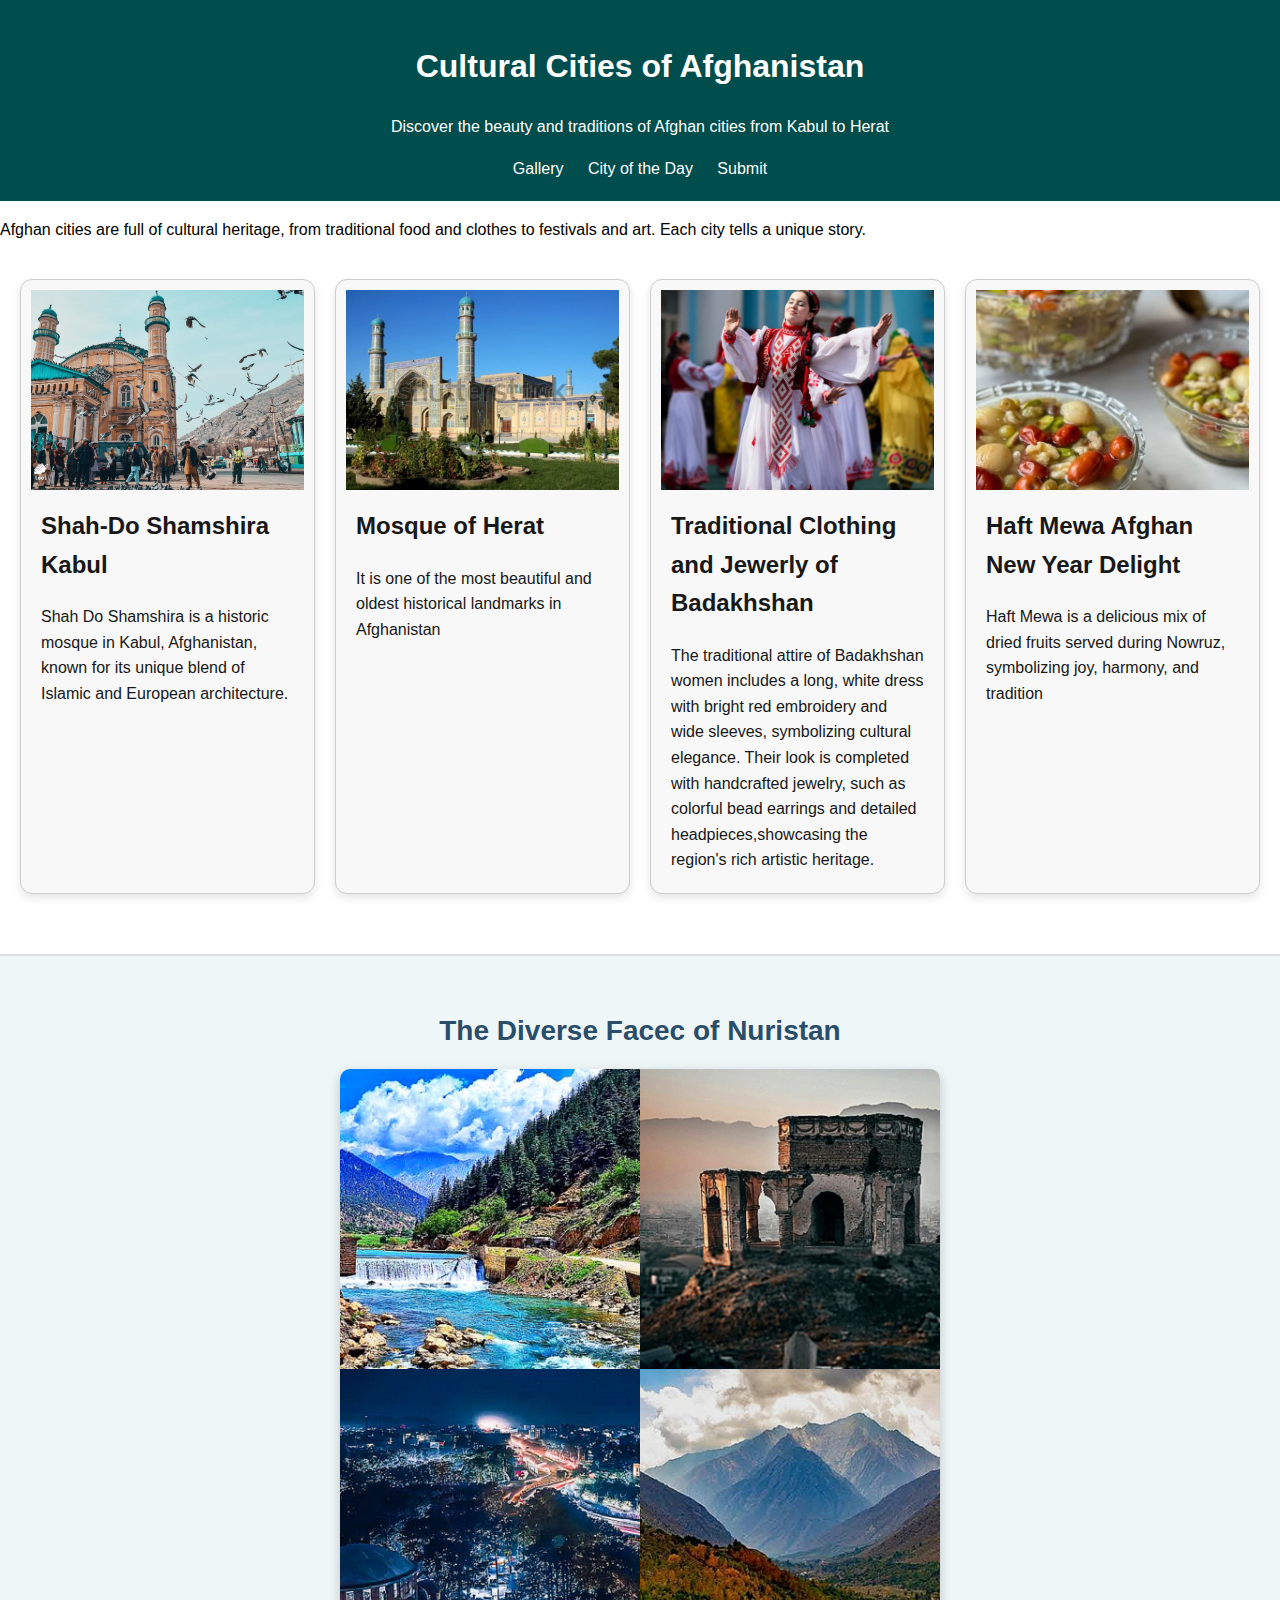
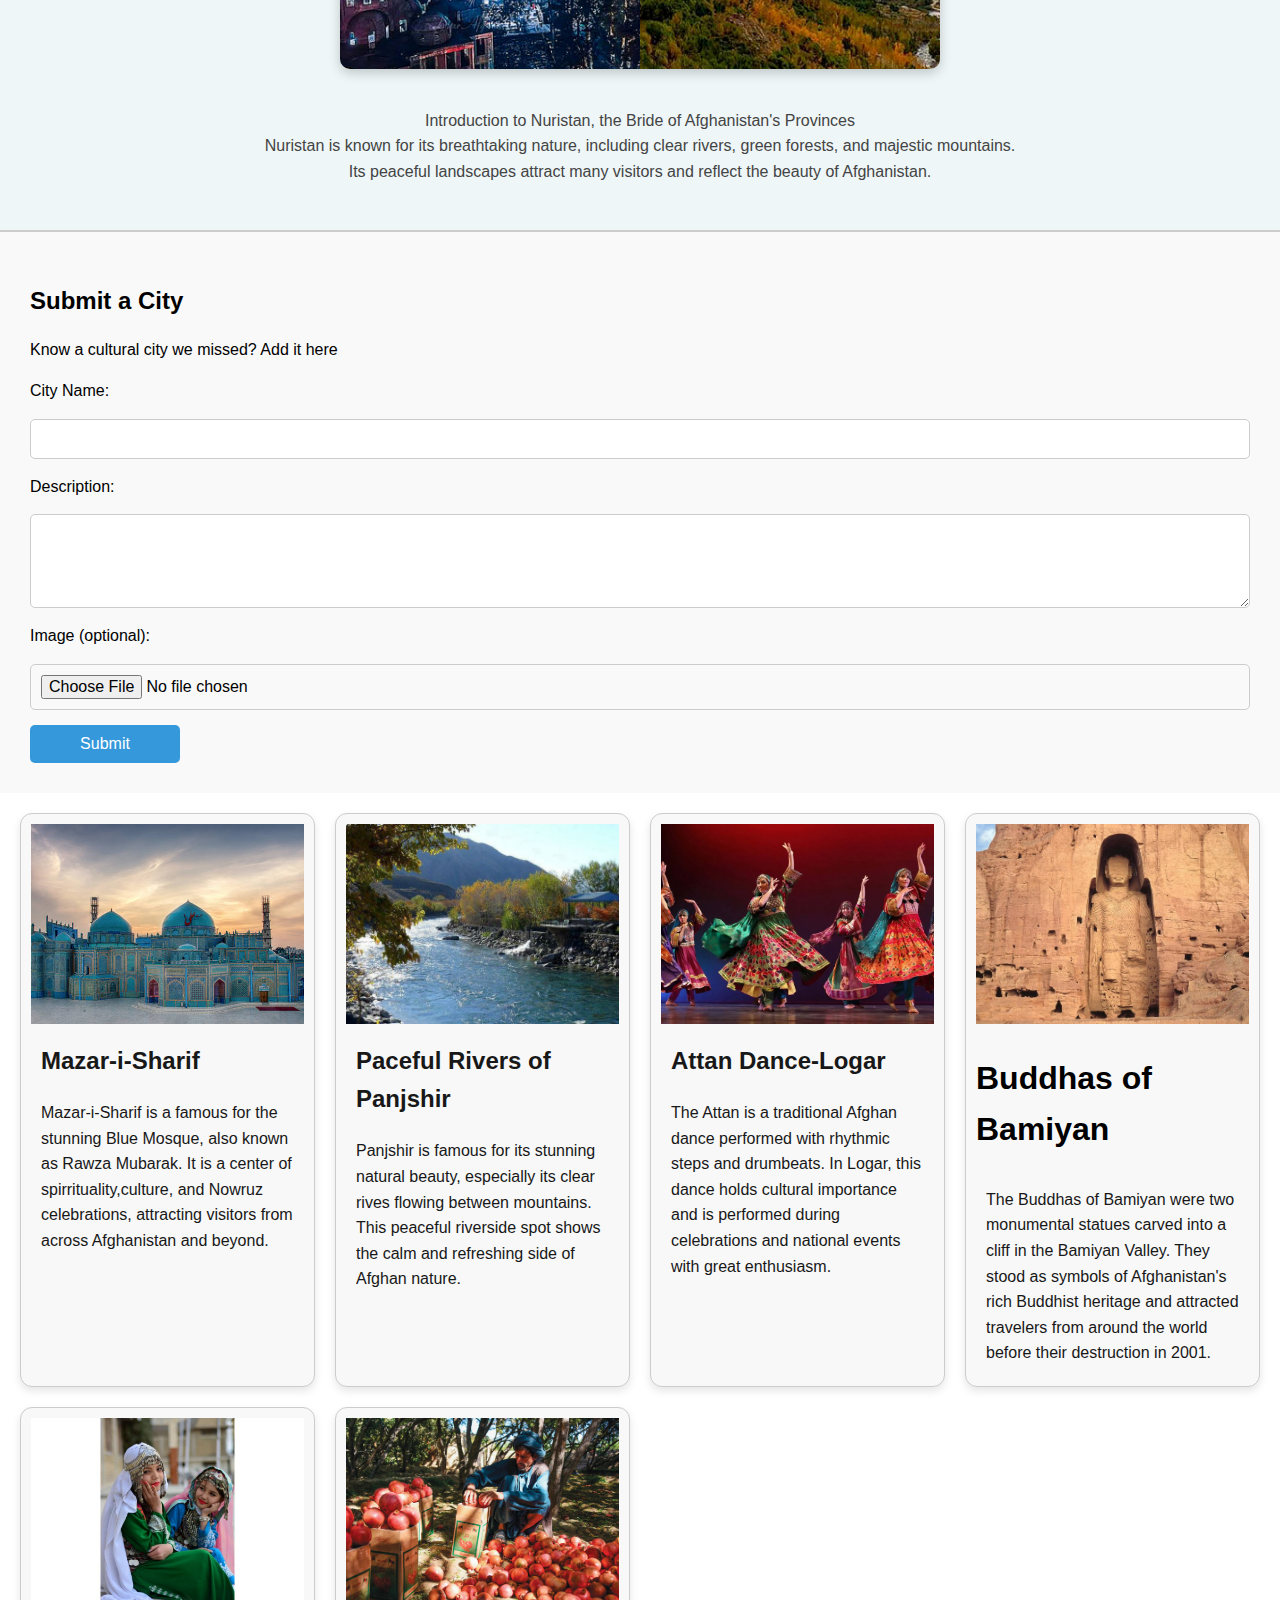
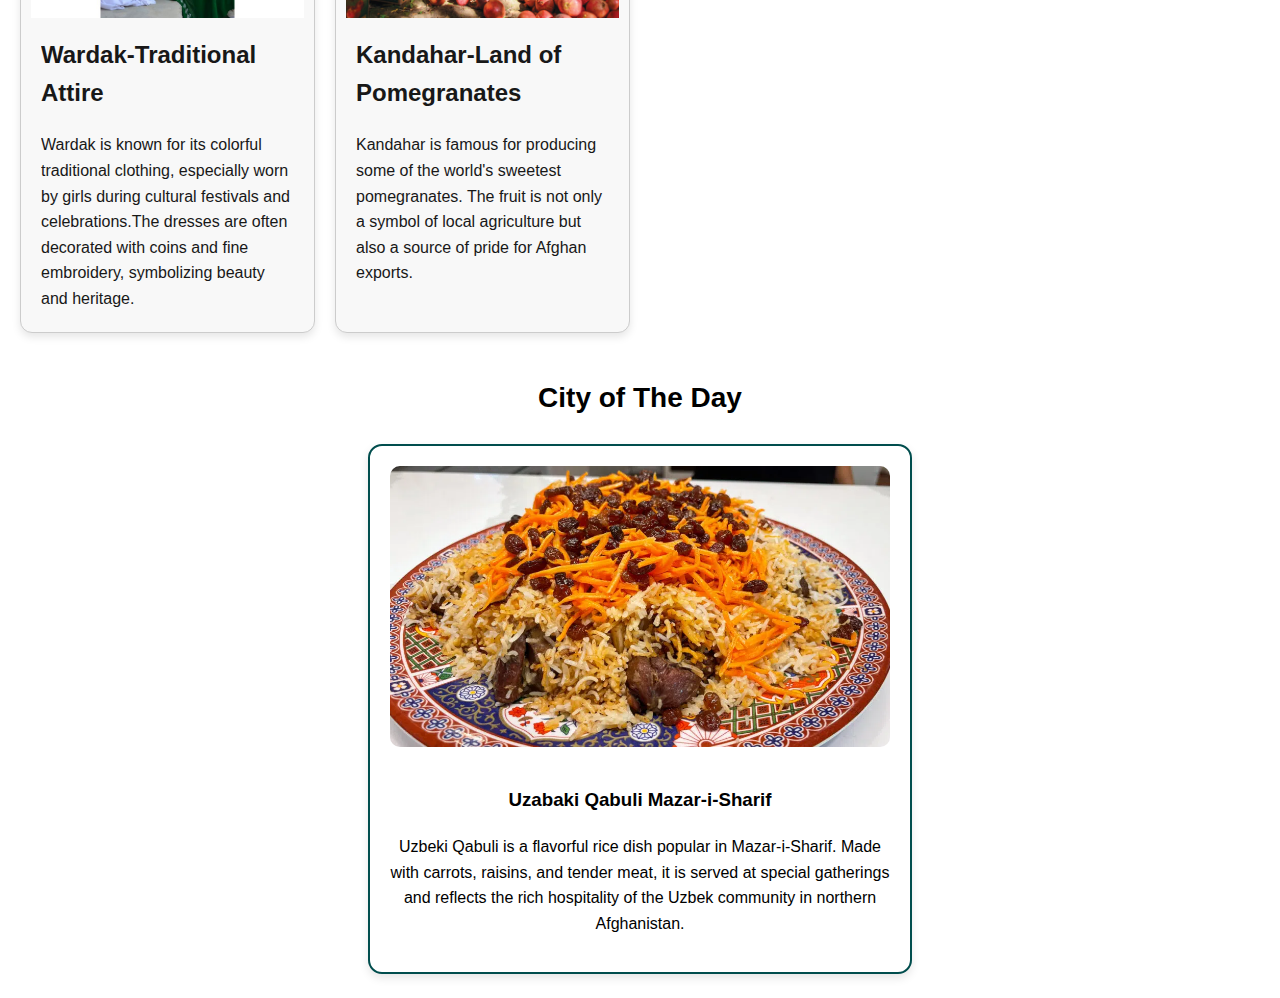
<file: index.html>
<!DOCTYPE html>
<html lang="en">
<head>
    <meta charset="UTF-8">
    <meta http-equiv="X-UA-Compatible" content="IE=edge">
    <meta name="viewport" content="width=device-width, initial-scale=1.0">
    <title>Cultural Cities of Afghanistan</title>
    <link rel="stylesheet" href="CSS/style.css">
</head>
<body>
    <header>
    <h1>Cultural Cities of Afghanistan</h1>
    <p>Discover the beauty and traditions of Afghan cities from Kabul to Herat</p>
    <nav>
        <a href="#gallery">Gallery</a>
        <a href="#city">City of the Day</a>
        <a href="#submit">Submit</a>
    </nav>
</header>
    <section id="intro">
        <p>Afghan cities are full of cultural heritage, from traditional
            food and clothes to festivals and art. Each city tells a unique story.
        </p>
    </section>
    <section id="gallery" class="city-grid">
        <!-- City cards will go here -->
        <div class="city-card">
            <img src="images/Day.png" alt="Shah Do Shamshira Mosque in Kabul">
            <h2>Shah-Do Shamshira Kabul</h2>
            <p>Shah Do Shamshira is a historic mosque in
             Kabul, Afghanistan, known for its unique blend of Islamic and European architecture.</p>
        </div>
        <div class="city-card">
            <img src="images/Mosque Herat.jpg" alt="The Grand Mosque of Herat, Afghanistan">
            <h2>Mosque of Herat</h2>
            <p>It is one of the most beautiful and oldest historical landmarks in Afghanistan</p>
        </div>
        <div class="city-card">
            <img src="images/Badakhshan.jpg" alt="Traditional jewerly and clothing of Badakhshan">
            <h2>Traditional Clothing and Jewerly of Badakhshan</h2>
            <p>The traditional attire of Badakhshan women includes a long, white dress with bright red embroidery and wide sleeves,
                 symbolizing cultural elegance. Their look is completed with handcrafted jewelry, such as colorful bead earrings and 
                 detailed headpieces,showcasing the region's rich artistic heritage.</p>
        </div>
        <div class="city-card">
            <img src="images/Haft Miwa.jpg" alt="Afghan Haft Miwa for Nawruz">
            <h2>Haft Mewa Afghan New Year Delight</h2>
            <p>Haft Mewa is a delicious mix of dried fruits served during Nowruz, symbolizing joy, harmony, and tradition</p>
        </div>
    </section>

    <section id="city" class="city-of-day">
        <h2>The Diverse Facec of Nuristan</h2>
        <img src="images/Noristan.jpg" alt="Beautiful river and forest landscape in Nuristan" class="city-image">
        <p>Introduction to Nuristan, the Bride of Afghanistan's Provinces <br> 
            Nuristan is known for its breathtaking nature, including clear rivers, green forests, and majestic mountains. <br>
            Its peaceful landscapes attract many visitors and reflect the beauty of Afghanistan.</p>

    </section >

    <section id="submit" class="submit-form">
       <h2>Submit a City</h2>
       <p>Know a cultural city we missed? Add it here </p>
    <form>
        <label for="cityName">City Name:</label>
        <input type="text" id="cityName" name="cityName" required>
        <label for="cityDescription">Description:</label>
        <textarea 
        id="cityDescription"
        name="cityDescription" rows="4" required></textarea>
        <label for="cityImage">Image (optional):</label>
        <input type="file"
        id="cityImage" name="cityImage" accept="image/*"> 
        <button type="submit">Submit</button>
    </form>
    </section>

    <section id="gallery" class="city-grid">
        <div class="city-card">
            <img src="images/mazar.jpg" alt="Mazar City">
            <h2>Mazar-i-Sharif</h2>
            <p>Mazar-i-Sharif is a famous for the stunning Blue Mosque, also known as 
                Rawza Mubarak. It is a center of spirrituality,culture, and Nowruz 
                celebrations, attracting visitors from across Afghanistan and beyond.
            </p>
        </div>
            <div class="city-card">
                <img src="images/panjshir.jpg" alt="Panjshir City">
                <h2>Paceful Rivers of Panjshir</h2>
                <p>Panjshir is famous for its stunning natural beauty, especially its clear rives 
                    flowing between mountains.
                    This peaceful riverside spot shows the calm and refreshing side of Afghan nature.
                </p>
            </div>
        <div class="city-card">
            <img src="images/logar.jpg" alt="Logar City">
            <h2>Attan Dance-Logar</h2>
            <p>The Attan is a traditional Afghan dance performed with rhythmic
                steps and drumbeats. In Logar, this dance holds cultural importance and
                is performed during celebrations and national events with great enthusiasm.
            </p>
        </div>
        <div class="city-card">
            <img src="images/Boddah.jpg" alt="Bamiyan City">
            <h1>Buddhas of Bamiyan</h1>
            <p>The Buddhas of Bamiyan were two monumental statues carved into a cliff 
                in the Bamiyan Valley. They stood as symbols of Afghanistan's rich Buddhist 
                heritage and attracted travelers from around the world before their destruction in 2001.
            </p>
        </div>
        <div class="city-card">
            <img src="images/Wardak Girls.jpg" alt="Traditional dresses of girls in Wardak">
            <h2>Wardak-Traditional Attire</h2>
            <p>Wardak is known for its colorful traditional clothing, especially worn by girls during cultural 
                festivals and celebrations.The dresses are often decorated with 
                 coins and fine embroidery, symbolizing beauty and heritage.</p>
        </div>
        <div class="city-card">
            <img src="images/kandahar.jpg" alt="Farmer packing pomegranates in Kandahar orchard">
            <h2>Kandahar-Land of Pomegranates</h2>
            <p>Kandahar is famous for producing some of the world's sweetest pomegranates.
                 The fruit is not only a symbol of local agriculture but also a source of pride for Afghan exports.</p>
        </div>
    </section>
    <section id="city">
        <h2>City of The Day</h2>
        <div class="day-card">
            <img src="images/Uzbeki.webp" alt="Uzbeki Qabuli in Mazar-i-Sharif">
            <h3>Uzabaki Qabuli Mazar-i-Sharif</h3>
            <p>Uzbeki Qabuli is a flavorful rice dish popular in Mazar-i-Sharif. Made with carrots, raisins, and tender meat,
                 it is served at special gatherings and reflects the rich hospitality of the Uzbek community in northern Afghanistan.</p>
        </div>
    </section>
</body>
</html>
</file>
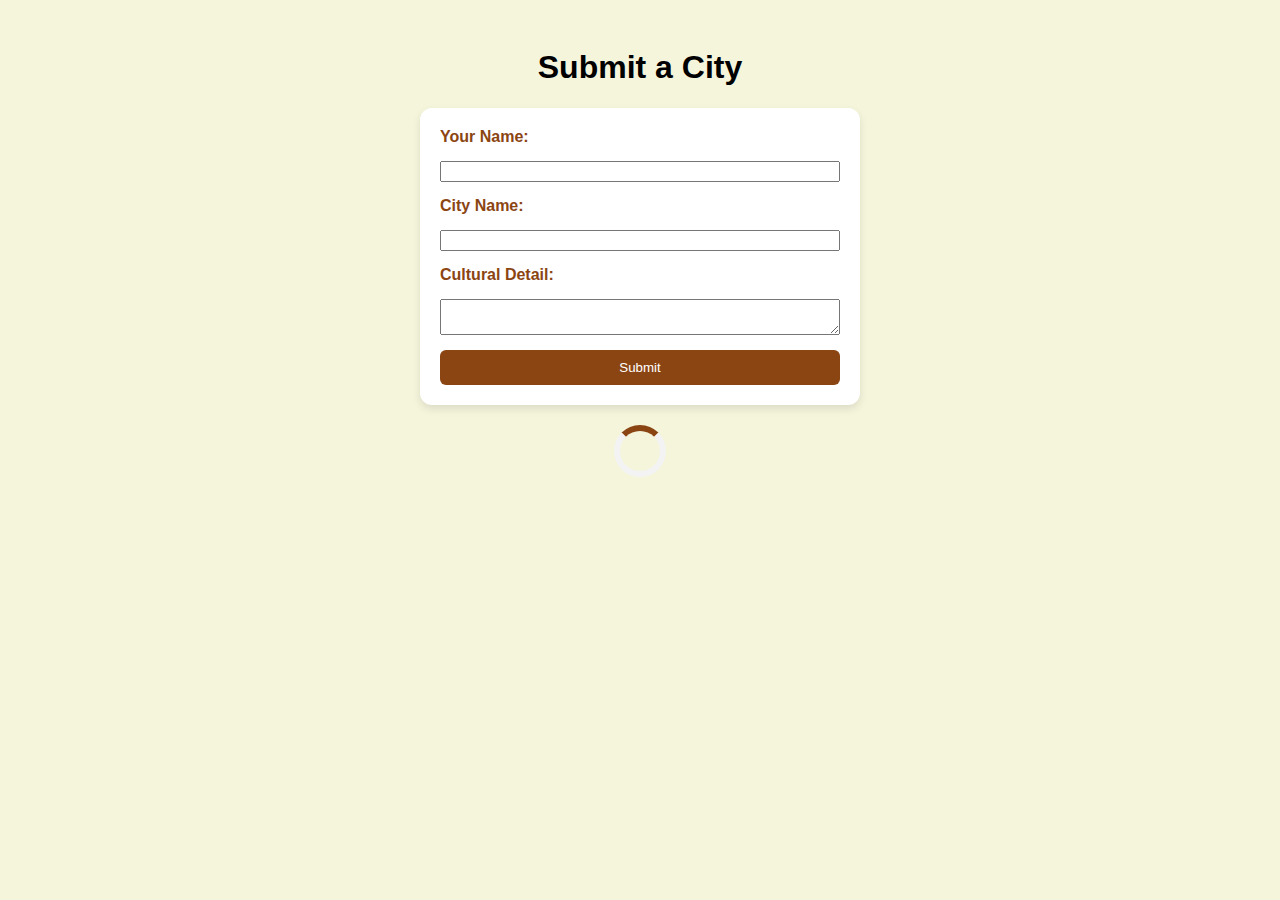
<file: submit.html>
<!DOCTYPE html>
<html lang="en">
<head>
    <meta charset="UTF-8">
    <meta http-equiv="X-UA-Compatible" content="IE=edge">
    <meta name="viewport" content="width=device-width, initial-scale=1.0">
    <title>Submit a City</title>
    <link rel="stylesheet" href="CSS/submit.css">
    <link href="https://fonts.googleapis.com/css2?family=Noto+Serif&display=swap" rel="stylesheet">
</head>
<body>
    <header>
        <h1>Submit a City</h1>
    </header>
    <section class="submit-section">
<form>
    <label for="name">Your Name:</label>
    <input type="text" id="name" name="name" required />

    <label for="city">City Name:</label>
    <input type="text" id="city" name="city" required />
    <label for="detail">Cultural Detail:</label>
    <textarea id="detail" name="detail" required></textarea>
    <button type="submit">Submit</button>
</form>
    </section>
    <div class="loader"></div>
    
</body>
</html>
</file>
<file: CSS/style.css>
body {
    font-family: Arial, Helvetica, sans-serif;
    margin: 0;
    padding: 0;
    line-height: 1.6;
}
header {
    background-color: #004d4d;
    color: white;
    padding: 20px;
    text-align: center;
}
.subtitle{
animation: fadeIn 3s ease-in-out;
color: #ffcc00;
}
@keyframes fadeIn {
    from { opacity: 0; }
    to { opacity: 1; }
}
nav a {
    margin: 10px;
    color: white;
    text-decoration: none;
}
.city-grid {
    display: grid;
    grid-template-columns: repeat(auto-fit, minmax(250px, 1fr));
    gap: 20px;
    padding: 20px;
}
.city-card {
    border: 1px solid #ccc;
    padding: 10px;
    transition: transform 0.3s,
    backgrpound-color 0.3s;
}
.city-card:hover {
    transform: scale(1.05);
    background-color: #f9f9f9;
}
.city-card img {
    max-width: 100%;
    height: auto;
}
.city-of-day {
    background-color: #eef6f8;
    padding: 30px 20px;
    text-align: center;
    margin-top: 40px;
    border-top: 2px solid #ddd;
}
.city-of-day h2 {
    font-size: 1.8rem;
    color: #2a4d69;
    margin-bottom: 15px;
}
.city-of-day .city-image {
    width: 100%;
    max-width: 600px;
    height: auto;
    border-radius: 10px;
    margin-bottom: 15px;
    box-shadow: 0 4px 12px rgba(0, 0, 0, 0.2);
}
.city-of-day p {
    font-size: 1rem;
    color: #444;
    line-height: 1.6;
}
.submit-form {
    padding: 30px;
    background-color: #f9f9f9;
    border-top: 2px solid #ccc;
}
.submit-form h2 {
    margin-bottom: 10px;
}
.submit-form form {
    display: flex;
    flex-direction: column;
    gap: 15px;
}
.submit-form input[type="text"], 
.submit-form textarea,
.submit-form input[type="file"] {
    padding: 10px;
    font-size: 1rem;
    border: 1px solid #ccc;
    border-radius: 5px;
}
.submit-form button {
    width: 150px;
    padding: 10px;
    font-size: 1rem;
    background-color: #3498db;
    color: white;
    border: none;
    border-radius: 5px;
    cursor: pointer;
}
.submit-form button:hover {
    background-color: #2980b9;
}
.city-grid {
    display: grid;
    grid-template-columns: repeat(auto-fit, minmax(250px, 1fr));
    gap: 20px;
    padding: 20px;
}
.city-card {
    background-color: #f8f8f8;
    border-radius: 12px;
    overflow: hidden;
    box-shadow: 0 4px 8px rgba(0, 0, 0, 0.1);
    transition: all 0.3s ease;
}
.city-card img {
    width: 100%;
    height: 200px;
    object-fit: cover;
}
.city-card h2,
.city-card p {
    padding: 10px;
    margin: 0;
    opacity: 0.9;
    transition: opacity 0.3s ease;
}
.city-card:hover {
    background-color: #e0f7fa;
    transform: translateY(-5px);
}
.city-card:hover p {
opacity: 1;
font-weight: bold;
}
.day-card {
    background-color: white;
    border: 2px solid #004d4d;
    border-radius: 14px;
    padding: 20px;
    margin: 20px auto;
    max-width: 500px;
    box-shadow: 0 4px 10px rgba(0, 0, 0, 0.1);
    text-align: center;
    transition: background-color 0.3s ease;
}
.day-card img {
    width: 100%;
    height: auto;
    border-radius: 10px;
    margin-bottom: 12px;
}
.day-card:hover {
    background-color: #d9ffe5;
}
section#city h2 {
    text-align: center;
    font-size: 28px;
}
</file>
<file: CSS/submit.css>
body {
    font-family: Arial, sans-serif;
    background-color: #f5f5dc;
    padding: 20px;
}
.submit-section form {
display: flex;
flex-direction: column;
gap: 15px;
max-width: 400px;
margin: auto;
background: #fff;
padding: 20px;
border-radius: 12px;
box-shadow: 0 4px 8px rgba(0, 0, 0, 0.1);
}
.submit-section label {
    font-weight: bold;
    color: #8b4513;
}
.submit-section input:focus,
.submit-section textarea:focus {
    border-color: #8b4513;
    outline: none;
    padding: 10px;
    border: 10px solid #ccc;
    border-radius: 6px;
    transition: border-color 0.3s ease;
}
.submit-section button {
    padding: 10px;
    background-color: #8b4513;
    color: white;
    border: none;
    border-radius: 6px;
    cursor: pointer;
    transition: background-color 0.3s ease;
}
.submit-section button:hover {
    background-color: #daa520;
}
h1 {
    text-align: center;
}
#city,
#detail,
label[for="city"],
label[for="detail"] {
    font-family: 'Noto Serif' serif;
}
  .loader {
    border: 6px solid
    #f3f3f3;
    border-top: 6px solid
    #8b4513;
    border-radius: 50%;
    width: 40px;
    height: 40px;
    animation: spin 1s linear infinite;
    margin: 20px auto;

  }
  @keyframes spin {
    0%{transform: rotate(0deg);}
    100% {transform: rotate(360deg);}
  }
</file>
